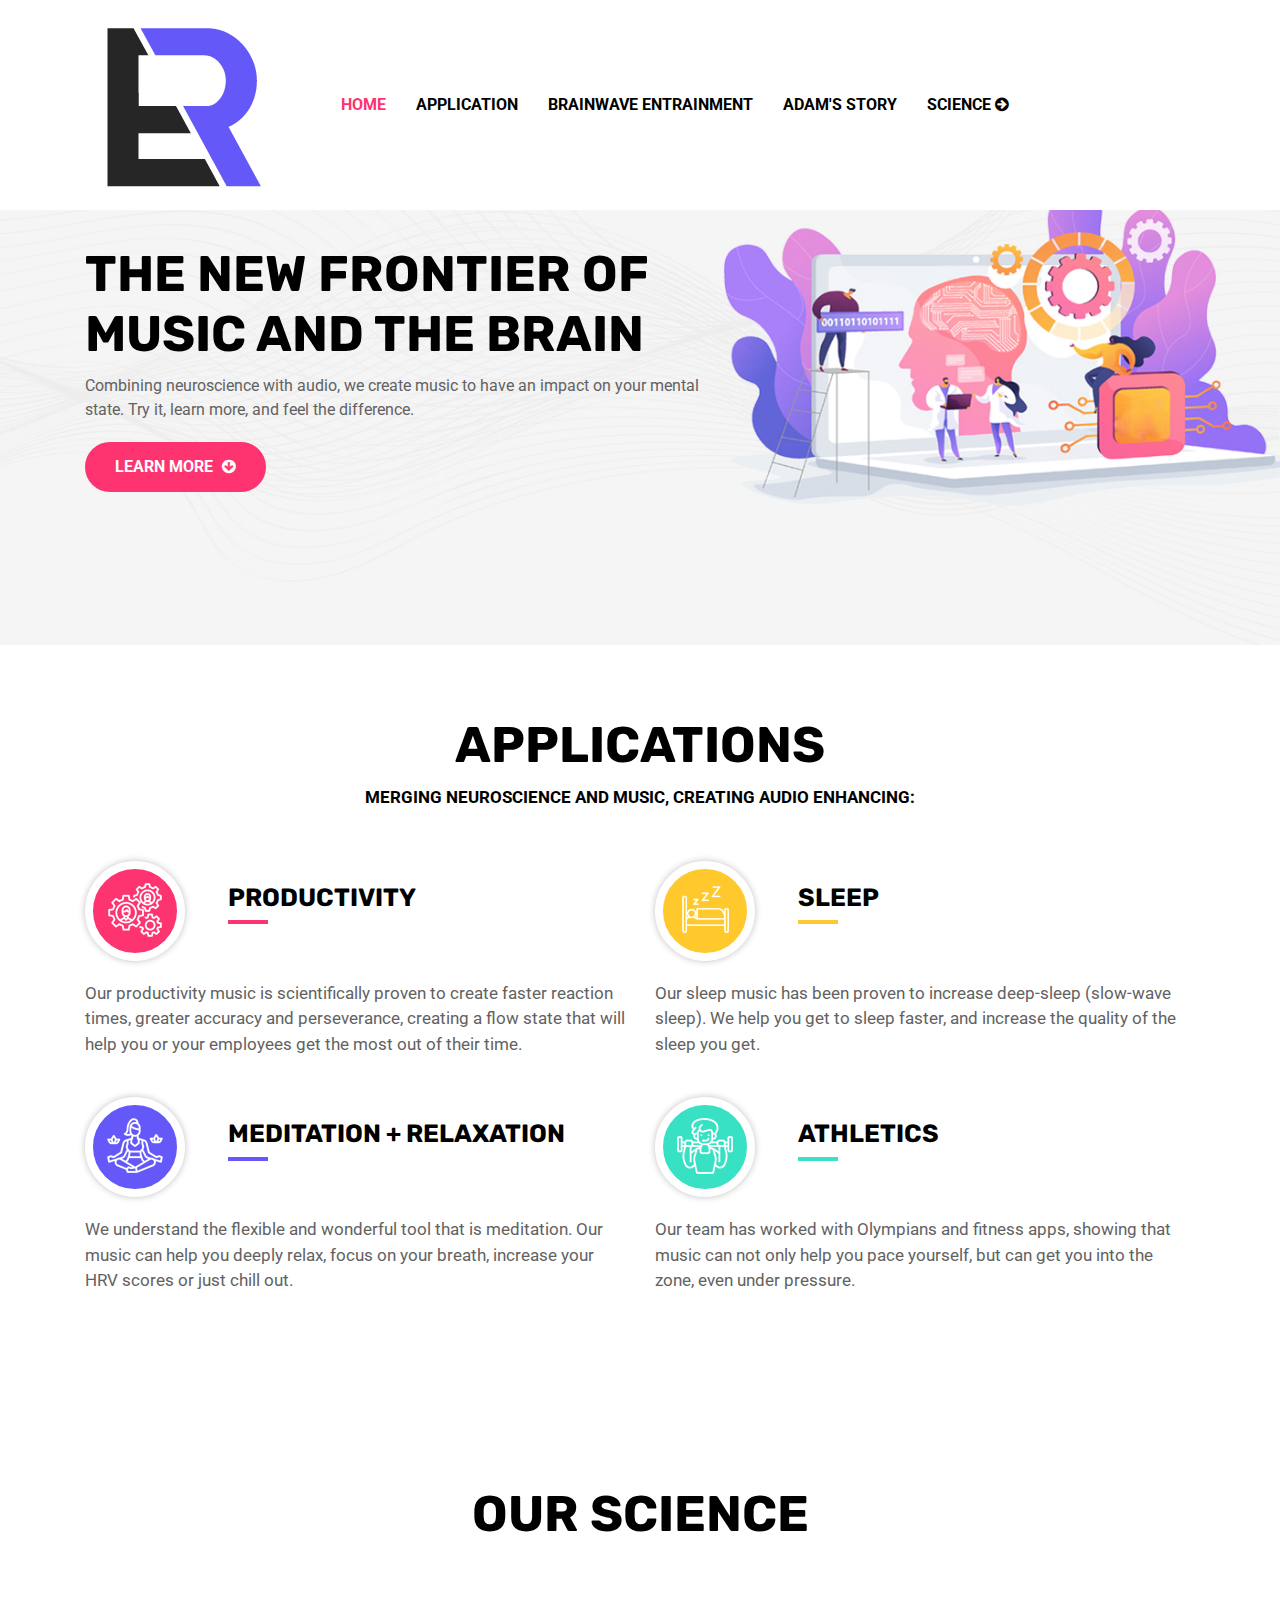
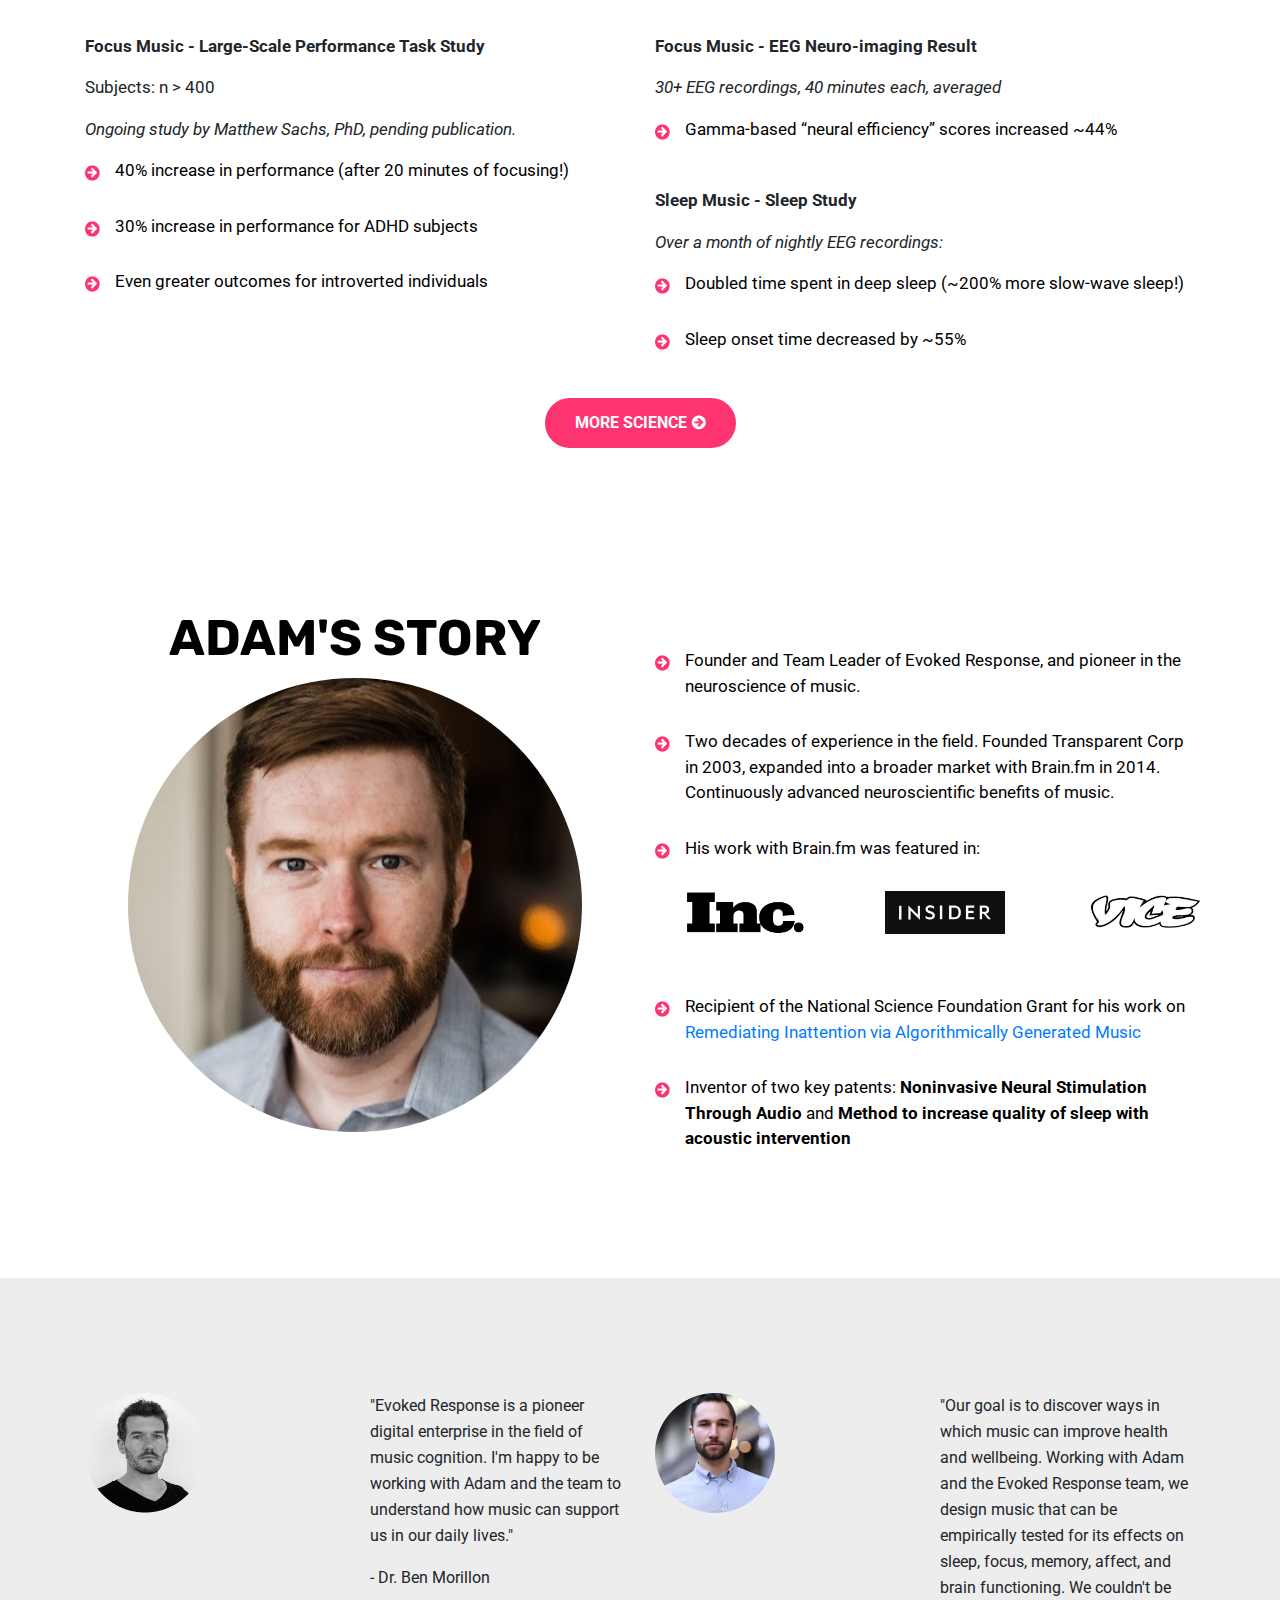
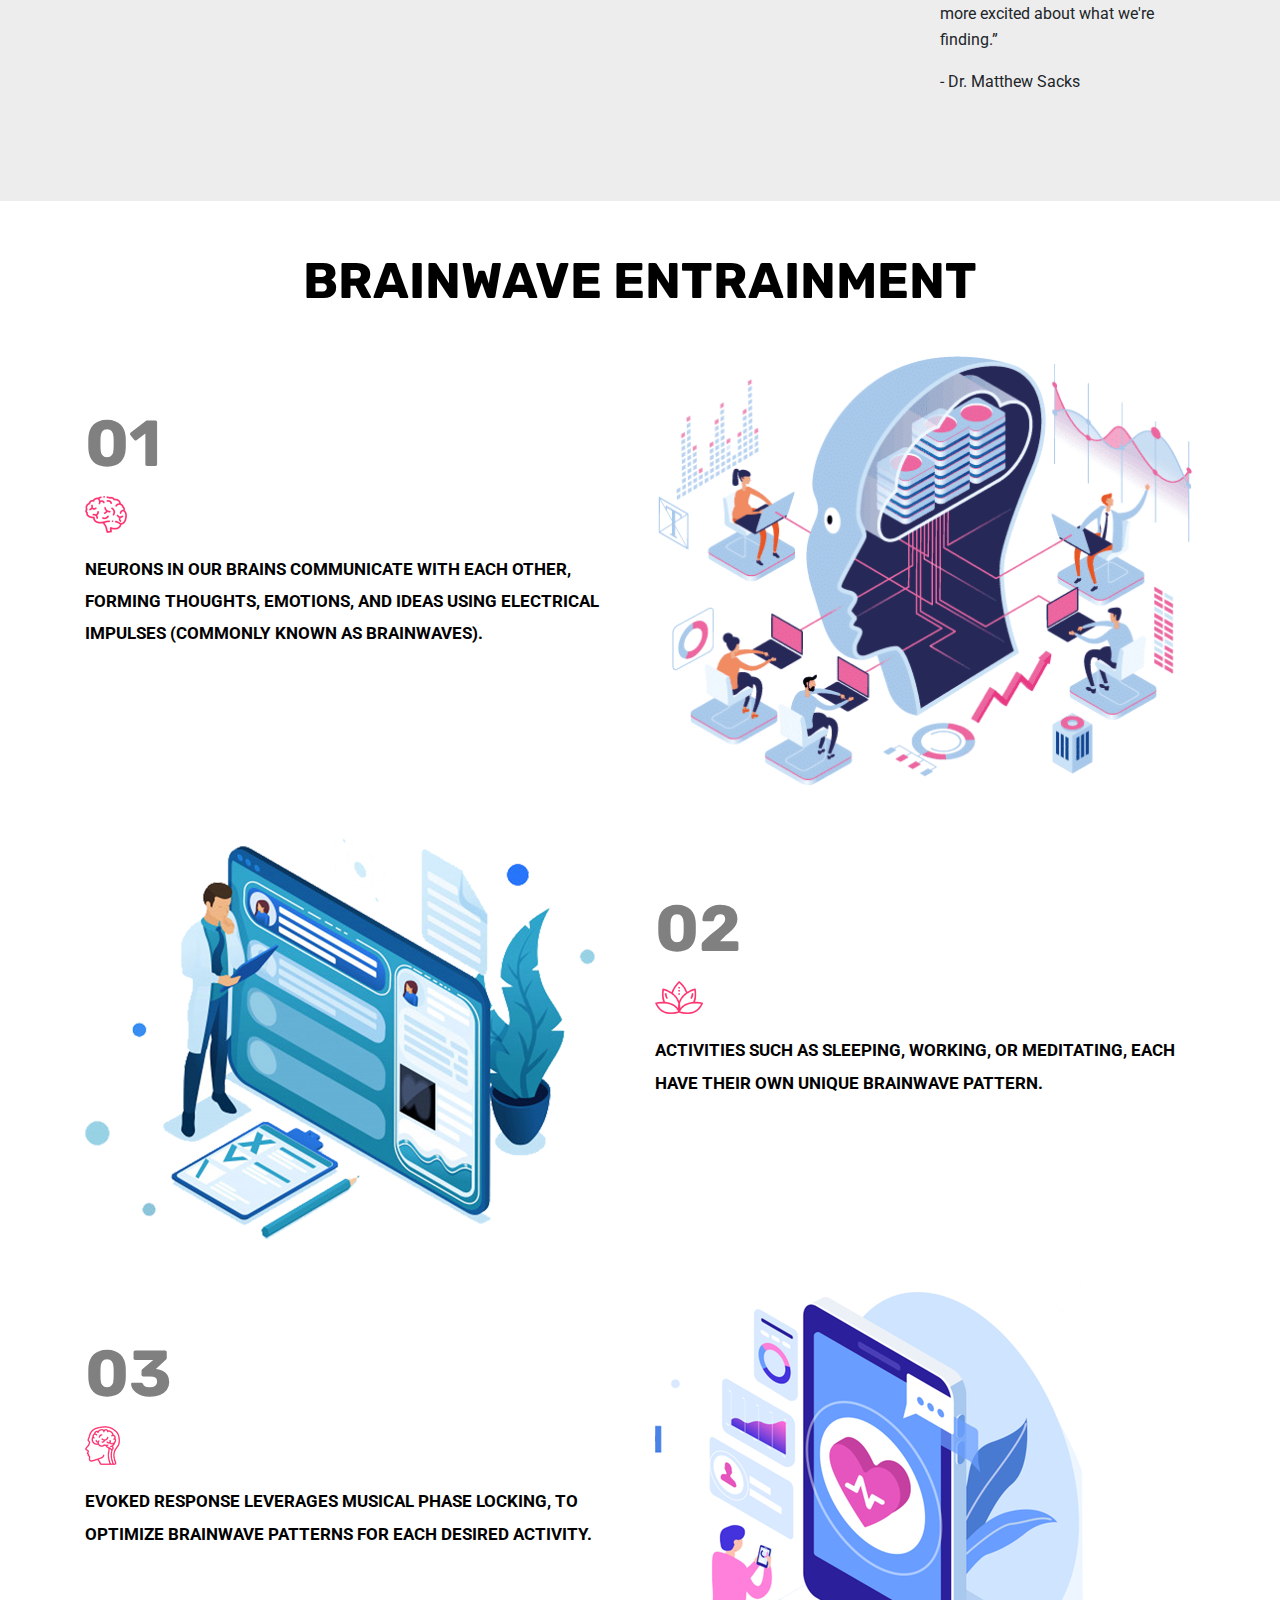
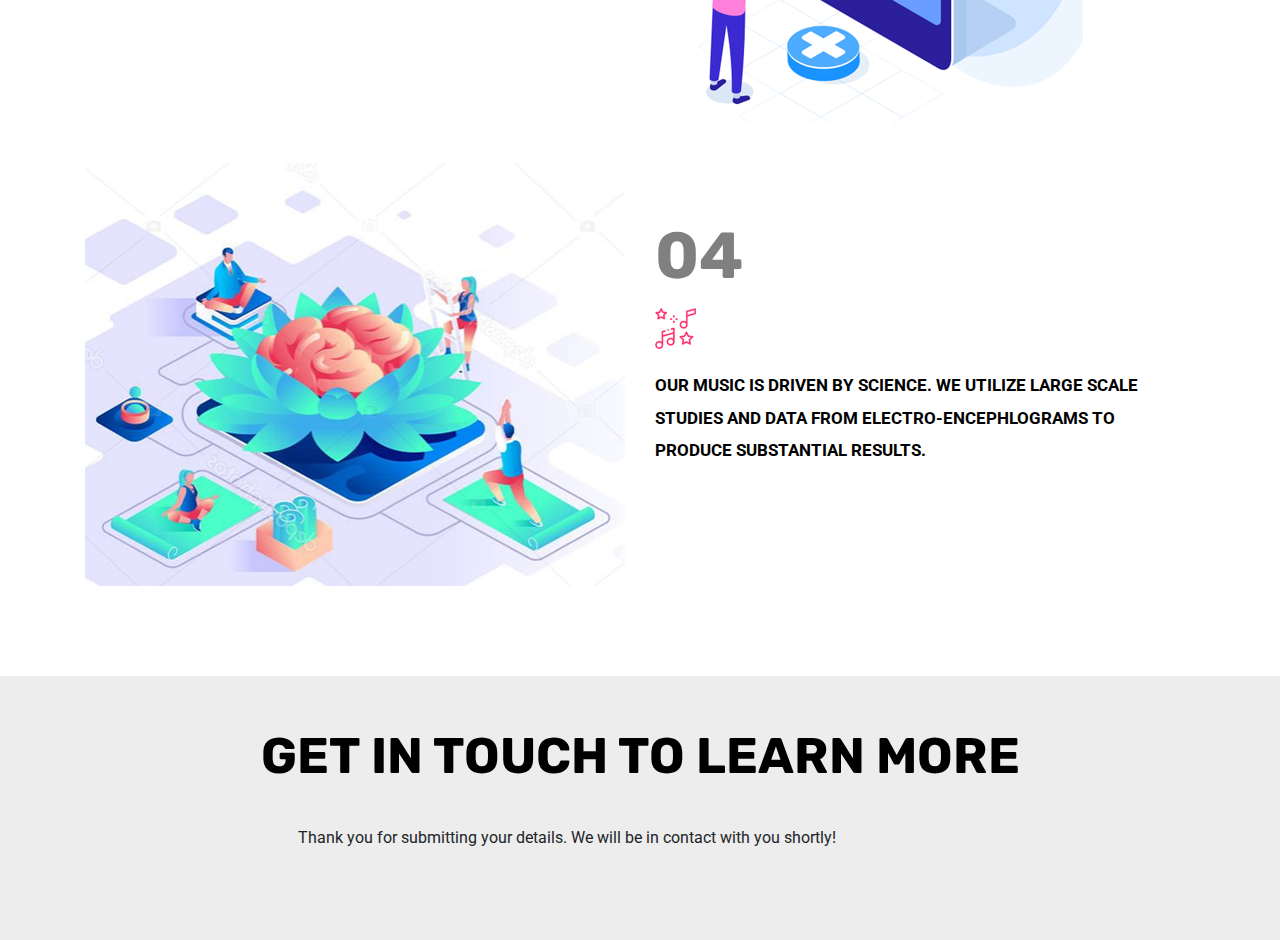
<file: formsubmit.html>
<!DOCTYPE html>
<html lang="en-us">

<head>
    <meta charset="utf-8" />
    <!--<meta http-equiv="X-UA-Compatible" content="IE=edge,chrome=1">-->

    <title>Evoked Response</title>
    <meta name="description" content="" />
    <meta name="author" content="" />
    <meta name="viewport" content="width=device-width, initial-scale=1.0, maximum-scale=1.0, user-scalable=no" />

    <!-- CSS -->
    <link rel="stylesheet" type="text/css" media="screen" href="css/bootstrap.css" />
    <link rel="stylesheet" href="https://maxcdn.bootstrapcdn.com/font-awesome/4.7.0/css/font-awesome.min.css" />
    <link href="https://fonts.googleapis.com/css2?family=Roboto:wght@400;700&family=Rubik:wght@400;700&display=swap"
        rel="stylesheet" />
    <link rel="stylesheet" type="text/css" media="screen" href="style.css" />

    <!-- FAVICONS -->
    <link rel="shortcut icon" href="img/favicon/favicon.png" type="image/png" />
    <link rel="icon" href="img/favicon/favicon.png" type="image/png" />
</head>

<body>
    <header>
        <div class="header-top">
            <div class="container">
                <div class="mainmenu">
                    <nav class="navbar navbar-expand-md" role="navigation">
                        <a class="navbar-brand" href="index.html">
                            <img src="img/header-logo.png" class="img-fluid" alt="logo" />
                        </a>
                        <button class="navbar-toggler navbar-dark" type="button" data-toggle="collapse"
                            data-target="#navbarNav" aria-controls="navbarNav" aria-expanded="false"
                            aria-label="Toggle navigation" id="nav-toggle">
                            <span class="navbar-toggler-icon"></span>
                        </button>
                        <div class="collapse navbar-collapse" id="navbarNav">
                            <ul class="navbar-nav">
                                <li class="nav-item active">
                                    <a class="nav-link" href="index.html">home<span class="sr-only">(current)</span></a>
                                </li>
                                <li class="nav-item application-button">
                                    <a class="nav-link" href="#">Application</a>
                                </li>
                                <li class="nav-item brainwave-button">
                                    <a class="nav-link" href="#">Brainwave Entrainment</a>
                                </li>
                                <li class="nav-item adam-button">
                                    <a class="nav-link" href="#">Adam's Story</a>
                                </li>
                                <li class="nav-item">
                                    <a class="nav-link" href="science.html">Science <i
                                            class="fa fa-arrow-circle-right"></i>
                                    </a>
                                </li>
                                </a>
                            </ul>
                        </div>
                    </nav>
                </div>
            </div>
        </div>
        <div class="header-bottom">
            <img src="img/banner/banner.jpg" class="img-fluid" alt="banner" width="100%" />
            <div class="banner-wrap">
                <div class="container">
                    <div class="banner-contents aos-init aos-animate" data-aos="fade-up" data-aos-delay="0">
                        <h1>The new frontier of music and the brain</h1>
                        <p>
                            Combining neuroscience with audio, we create music to have an impact on your mental state.
                            Try it, learn
                            more, and feel the difference.
                        </p>
                        <a href="#" class="btn banner-btn application-button"> Learn More <i
                                class="fa fa-arrow-circle-down"></i></a>
                    </div>
                </div>
            </div>
        </div>
    </header>

    <div id="applications-holder" class="holder">
        <div class="applications-holder">
            <div class="container">
                <div class="applications-heading heading text-center">
                    <h1>Applications</h1>
                    <p>Merging neuroscience and music, creating audio enhancing:</p>
                </div>
                <div class="applications-contents">
                    <div class="applications-wrap">
                        <div class="row">
                            <div class="col-md-6">
                                <div class="applications-box application-1">
                                    <div class="applications-header">
                                        <div class="row">
                                            <div class="col-md-3">
                                                <div class="applications-icon">
                                                    <img src="img/icons/app-icon1.png" class="img-fluid" alt="icon" />
                                                </div>
                                            </div>
                                            <div class="col-md-9">
                                                <div class="applications-title">
                                                    <h2><a href="#">Productivity</a></h2>
                                                </div>
                                            </div>
                                        </div>
                                    </div>
                                    <p>
                                        Our productivity music is scientifically proven to create faster reaction times,
                                        greater accuracy
                                        and perseverance, creating a flow state that will help you or your employees get
                                        the most out of
                                        their time.
                                    </p>
                                </div>
                            </div>
                            <div class="col-md-6">
                                <div class="applications-box application-2">
                                    <div class="applications-header">
                                        <div class="row">
                                            <div class="col-md-3">
                                                <div class="applications-icon">
                                                    <img src="img/icons/app-icon2.png" class="img-fluid" alt="icon" />
                                                </div>
                                            </div>
                                            <div class="col-md-9">
                                                <div class="applications-title">
                                                    <h2><a href="#">Sleep</a></h2>
                                                </div>
                                            </div>
                                        </div>
                                    </div>
                                    <p>
                                        Our sleep music has been proven to increase deep-sleep (slow-wave sleep). We
                                        help you get to sleep
                                        faster, and increase the quality of the sleep you get.
                                    </p>
                                </div>
                            </div>
                        </div>
                    </div>
                    <div class="applications-wrap">
                        <div class="row">
                            <div class="col-md-6">
                                <div class="applications-box application-3">
                                    <div class="applications-header">
                                        <div class="row">
                                            <div class="col-md-3">
                                                <div class="applications-icon">
                                                    <img src="img/icons/app-icon3.png" class="img-fluid" alt="icon" />
                                                </div>
                                            </div>
                                            <div class="col-md-9">
                                                <div class="applications-title">
                                                    <h2><a href="#">Meditation + Relaxation</a></h2>
                                                </div>
                                            </div>
                                        </div>
                                    </div>
                                    <p>
                                        We understand the flexible and wonderful tool that is meditation. Our music can
                                        help you deeply
                                        relax, focus on your breath, increase your HRV scores or just chill out.
                                    </p>
                                </div>
                            </div>
                            <div class="col-md-6">
                                <div class="applications-box application-4">
                                    <div class="applications-header">
                                        <div class="row">
                                            <div class="col-md-3">
                                                <div class="applications-icon">
                                                    <img src="img/icons/app-icon4.png" class="img-fluid" alt="icon" />
                                                </div>
                                            </div>
                                            <div class="col-md-9">
                                                <div class="applications-title">
                                                    <h2><a href="#">Athletics</a></h2>
                                                </div>
                                            </div>
                                        </div>
                                    </div>
                                    <p>
                                        Our team has worked with Olympians and fitness apps, showing that music can not
                                        only help you pace
                                        yourself, but can get
                                        you into the zone, even under pressure.
                                    </p>
                                </div>
                            </div>
                        </div>
                    </div>
                </div>
            </div>
        </div>

        <div class="story-holder">
            <div class="container">
                <div class="row">
                    <div class="col-md-12">
                        <div class="story-img heading text-center">
                            <h1 class="sciencetitle">Our Science</h1>
                        </div>
                        <div class="story-contents">
                            <div class="row">
                                <div class="col-md-6">

                                    <p>
                                        <b>Focus Music - Large-Scale Performance Task Study </b>
                                    </p>
                                    <p>
                                        Subjects: n > 400
                                    </p>
                                    <p>
                                        <em>
                                            Ongoing study by Matthew Sachs, PhD, pending publication. </em>
                                    </p>

                                    <ul class="list-unstyled">
                                        <li>
                                            40% increase in performance (after 20 minutes of focusing!)

                                        </li>
                                        <li>
                                            30% increase in performance for ADHD subjects

                                        </li>
                                        <li>
                                            Even greater outcomes for introverted individuals
                                        </li>

                                    </ul>

                                </div>
                                <div class="col-md-6">
                                    <p>
                                        <b>Focus Music - EEG Neuro-imaging Result</b>
                                    </p>
                                    <p>
                                        <em>
                                            30+ EEG recordings, 40 minutes each, averaged </em>
                                    </p>
                                    <ul class="list-unstyled">
                                        <li>
                                            Gamma-based “neural efficiency” scores increased ~44%

                                        </li>
                                    </ul>

                                    <p>
                                        <b>Sleep Music - Sleep Study</b>
                                    </p>
                                    <p>
                                        <em>
                                            Over a month of nightly EEG recordings:</em>
                                    </p>

                                    <ul class="list-unstyled">
                                        <li>
                                            Doubled time spent in deep sleep (~200% more slow-wave sleep!)
                                        </li>
                                        <li>
                                            Sleep onset time decreased by ~55%
                                        </li>
                                    </ul>
                                </div>
                                <a id="morescience" href="science.html" class="btn banner-btn application-button"> More
                                    Science<i class="fa fa-arrow-circle-right"></i></a>

                            </div>

                        </div>
                    </div>
                </div>
            </div>
        </div>


        <div id="adam-holder" class="story-holder">
            <div class="container">
                <div class="row">
                    <div class="col-md-6">
                        <div class="story-img heading text-center">
                            <h1>Adam's Story</h1>
                            <img src="img/others/Adam.png" class="img-fluid" alt="post" />
                        </div>
                    </div>
                    <div class="col-md-6">
                        <div class="story-contents">
                            <ul class="list-unstyled">
                                <li>
                                    Founder and Team Leader of Evoked Response, and pioneer in the neuroscience of
                                    music.
                                </li>
                                <li>
                                    Two decades of experience in the field. Founded Transparent Corp in 2003, expanded
                                    into a broader
                                    market with Brain.fm
                                    in 2014. Continuously advanced neuroscientific benefits of music.
                                </li>
                                <li>
                                    His work with Brain.fm was featured in:

                                    <div id="articles">

                                        <a
                                            href=" https://www.inc.com/kevin-j-ryan/brain-fm-artificial-intelligence-music-will-make-your-brain-focus.html"><img
                                                class="articleLogo" src="img/inclogo.png"></a>
                                        <a
                                            href="https://www.businessinsider.com/how-to-use-brain-fm-focus-app-iphone-android"><img
                                                class="articleLogo" src="img/insiderlogo.jpg"></a>
                                        <a
                                            href="https://www.vice.com/en/article/ezpaje/us-greco-roman-wrestling-brain-fm-app"><img
                                                class="articleLogo" src="img/vicelogo.jpg"></a>

                                    </div>
                                </li>

                                <li>
                                    Recipient of the National Science Foundation Grant for his work on <a
                                        href="https://app.dimensions.ai/details/grant/grant.6937548">Remediating
                                        Inattention via
                                        Algorithmically
                                        Generated Music</a>
                                </li>
                                <li>
                                    Inventor of two key patents: <b>Noninvasive Neural Stimulation Through Audio</b> and
                                    <b>Method to
                                        increase quality of sleep with
                                        acoustic intervention</b>
                                </li>
                            </ul>
                        </div>
                    </div>
                </div>
            </div>
        </div>


        <div class="features-holder contact-section">
            <div class="container">
                <div class="features-contents">

                    <div class="row">
                        <div class="col-md-6">

                            <div class="features-wrap">
                                <div class="row">
                                    <div class="col-md-6">
                                        <div class="features-img">
                                            <img src="img/Ben Morillon.png" alt="post" class="testimonialImage" />
                                        </div>
                                    </div>
                                    <div class="col-md-6">
                                        <div class="testimonial">

                                            <p>
                                                "Evoked Response is a pioneer digital enterprise in the field of music
                                                cognition. I'm happy to
                                                be
                                                working with Adam and
                                                the team to understand how music can support us in our daily lives."

                                            </p>

                                            <p>
                                                - Dr. Ben Morillon
                                            </p>
                                        </div>
                                    </div>
                                </div>
                            </div>
                        </div>

                        <div class="col-md-6">
                            <div class="features-wrap">
                                <div class="row">
                                    <div class="col-md-6">
                                        <div class="features-img">
                                            <img src="img/Mathew Sacks.png" alt="post" class="testimonialImage" />
                                        </div>
                                    </div>
                                    <div class="col-md-6">
                                        <div class="testimonial">

                                            <p>
                                                "Our goal is to discover ways in which music can improve health and
                                                wellbeing. Working with Adam
                                                and
                                                the Evoked Response
                                                team, we design music that can be empirically tested for its effects on
                                                sleep, focus, memory,
                                                affect,
                                                and brain
                                                functioning. We couldn't be more excited about what we're finding.”
                                            </p>

                                            <p>
                                                - Dr. Matthew Sacks
                                            </p>
                                        </div>
                                    </div>
                                </div>
                            </div>
                        </div>
                    </div>
                </div>
            </div>
        </div>

        <div id="brainwave-holder" class="features-holder">
            <div class="container">
                <div class="features-heading heading text-center">
                    <h1>Brainwave Entrainment</h1>
                </div>
                <div class="features-contents">
                    <div class="features-wrap">
                        <div class="row">
                            <div class="col-md-6 d-block d-sm-block d-md-none">
                                <div class="features-img">
                                    <img src="img/others/feature-img1.png" class="img-fluid" alt="post" />
                                </div>
                            </div>
                            <div class="col-md-6">
                                <div class="features-details">
                                    <span>01</span>
                                    <img src="img/icons/feature-icon1.png" class="img-fluid" alt="post" />
                                    <p>
                                        Neurons in our brains communicate with each other, forming
                                        thoughts, emotions, and ideas using electrical impulses
                                        (commonly known as Brainwaves).
                                    </p>
                                </div>
                            </div>
                            <div class="col-md-6 d-none d-sm-none d-md-block">
                                <div class="features-img">
                                    <img src="img/others/feature-img1.png" class="img-fluid" alt="post" />
                                </div>
                            </div>
                        </div>
                    </div>

                    <div class="features-wrap">
                        <div class="row">
                            <div class="col-md-6">
                                <div class="features-img">
                                    <img src="img/others/feature-img2.png" class="img-fluid" alt="post" />
                                </div>
                            </div>
                            <div class="col-md-6">
                                <div class="features-details">
                                    <span>02</span>
                                    <img src="img/icons/feature-icon2.png" class="img-fluid" alt="post" />
                                    <p>
                                        Activities such as sleeping, working, or meditating, each
                                        have their own unique brainwave pattern.
                                    </p>
                                </div>
                            </div>
                        </div>
                    </div>

                    <div class="features-wrap">
                        <div class="row">
                            <div class="col-md-6 d-block d-sm-block d-md-none">
                                <div class="features-img">
                                    <img src="img/others/feature-img3.png" class="img-fluid" alt="post" />
                                </div>
                            </div>
                            <div class="col-md-6">
                                <div class="features-details">
                                    <span>03</span>
                                    <img src="img/icons/feature-icon3.png" class="img-fluid" alt="post" />
                                    <p>
                                        Evoked Response leverages Musical Phase Locking, to
                                        optimize brainwave patterns for each desired activity.
                                    </p>
                                </div>
                            </div>
                            <div class="col-md-6 d-none d-sm-none d-md-block">
                                <div class="features-img">
                                    <img src="img/others/feature-img3.png" class="img-fluid" alt="post" />
                                </div>
                            </div>
                        </div>
                    </div>

                    <div class="features-wrap">
                        <div class="row">
                            <div class="col-md-6">
                                <div class="features-img">
                                    <img src="img/others/feature-img4.png" class="img-fluid" alt="post" />
                                </div>
                            </div>
                            <div class="col-md-6">
                                <div class="features-details">
                                    <span>04</span>
                                    <img src="img/icons/feature-icon4.png" class="img-fluid" alt="post" />
                                    <p>
                                        Our music is driven by science. We utilize large scale
                                        studies and data from electro-encephlograms to produce
                                        substantial results.
                                    </p>
                                </div>
                            </div>
                        </div>
                    </div>
                </div>
            </div>
        </div>
    </div>



    <div id="thankyou" class="features-holder contact-section">
        <div class="container">
            <div class="features-heading heading text-center">
                <h1>Get in touch to learn more</h1>
            </div>
            <div class="features-contents">
                <div class="features-wrap">
                    <div class="row">

                        <div class="form">
                            Thank you for submitting your details. We will be in contact with you shortly!
                        </div>

                    </div>
                </div>
            </div>
        </div>
    </div>





    <!-- <footer>
    <div class="container">
      <div class="row">
        <div class="col-md-3">
          <div class="footer-logo">
            <a href="index.html"><img src="img/footer-logo.png" class="img-fluid" alt="logo" /></a>
          </div>
          <div class="foot-social">
            <ul class="list-unstyled d-flex d-inline-flex">
              <li class="facebook">
                <a href="#"><i class="fa fa-facebook"></i></a>
              </li>
              <li class="twitter">
                <a href="#"><i class="fa fa-twitter"></i></a>
              </li>
              <li class="youtube">
                <a href="#"><i class="fa fa-youtube"></i></a>
              </li>
            </ul>
          </div>
          <div class="copyrights">
            <p>&copy; 2021 Evoked Response. All Rights Reserved.</p>
          </div>
        </div>
        <div class="col-md-3">
          <div class="foot-timing foot-common">
            <h5>Opening Hours</h5>
            <ul class="list-unstyled">
              <li><a href="#">Mon-Fri 9 AM - 8 PM</a></li>
              <li><a href="#">Sat-Sun 9 AM - 6 PM</a></li>
            </ul>
          </div>
        </div>
        <div class="col-md-3">
          <div class="foot-contact foot-common">
            <h5>Contact Us</h5>
            <ul class="list-unstyled">
              <li><a href="">3971 S. Decatur St United States</a></li>
              <li><a href="mailto:info@evokedresponse.com">Mail: info@evokedresponse.com</a></li>
              <li><a href="">Tel: 1 888 888 888</a></li>
            </ul>
          </div>
        </div>
        <div class="col-md-3">
          <div class="foot-menu foot-common">
            <h5>menu</h5>
            <ul class="list-unstyled">
              <li>
                <a href="index.html"><i class="fa fa-angle-double-right"></i> Home</a>
              </li>
              <li>
                <a href="index.html#applications-holder"><i class="fa fa-angle-double-right"></i> Application</a>
              </li>
              <li>
                <a href="index.html#brainwave-holder"><i class="fa fa-angle-double-right"></i> Brainwave</a>
              </li>
              <li>
                <a href="mailto:info@evokedresponse.com"><i class="fa fa-angle-double-right"></i> Contact</a>
              </li>
            </ul>
          </div>
        </div>
      </div>
    </div>
  </footer> -->

    <script src="https://ajax.googleapis.com/ajax/libs/jquery/2.1.3/jquery.min.js"></script>
    <script type="text/javascript" src="js/transitions.js"></script>
    <script type="text/javascript" src="js/jquery-3.3.1.min.js"></script>
    <script type="text/javascript" src="js/bootstrap.min.js"></script>
</body>

</html>
</file>
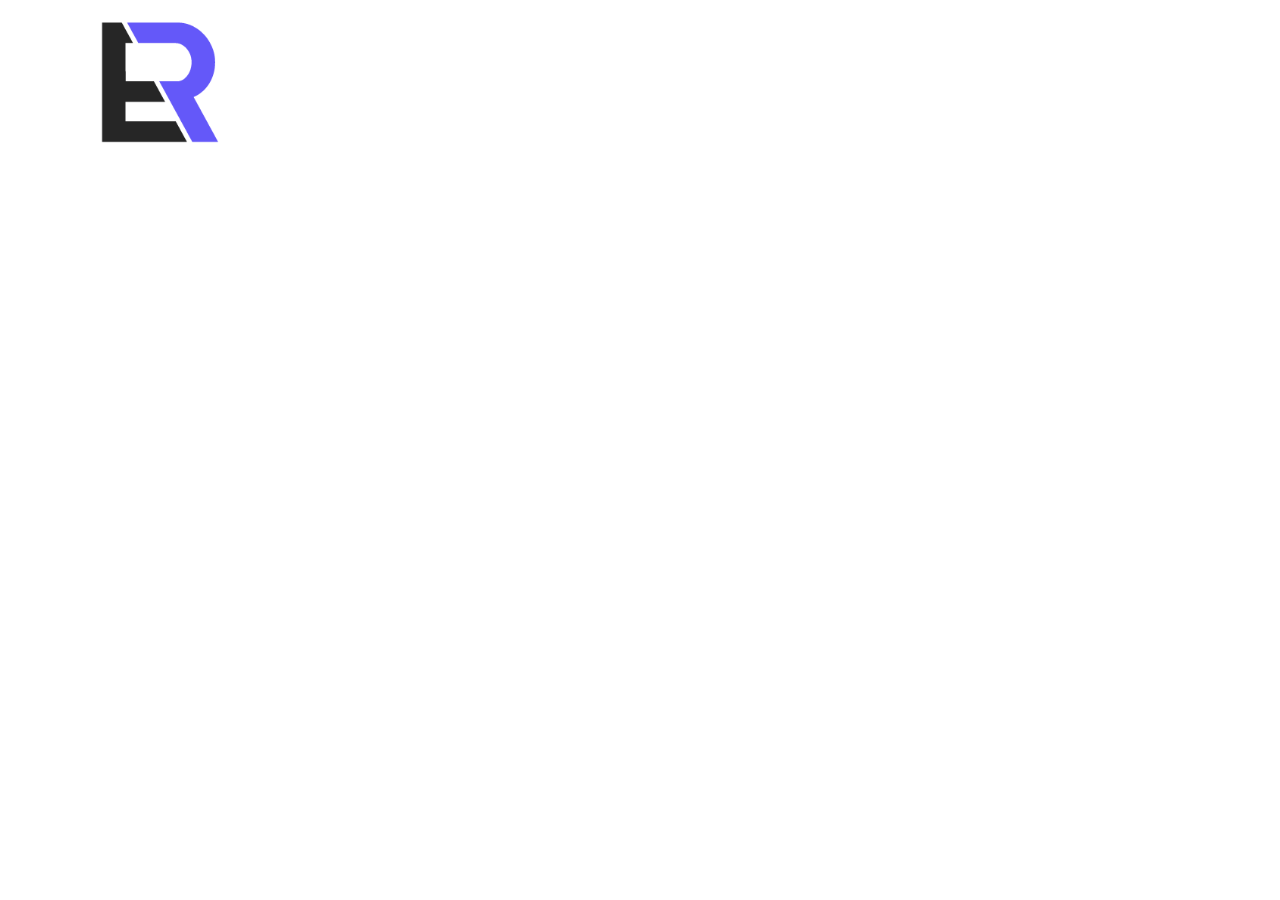
<file: intro.html>
<head>
  <meta charset="utf-8" />
  <!--<meta http-equiv="X-UA-Compatible" content="IE=edge,chrome=1">-->

  <title>Evoked Response - Introduction</title>
  <meta name="description" content="" />
  <meta name="author" content="" />
  <meta name="viewport" content="width=device-width, initial-scale=1.0, maximum-scale=1.0, user-scalable=no" />
  <meta http-equiv="Content-Type" content="text/html; charset=utf-8" />
  <meta name="description" content="We create music to change your mental state. Try it and feel the difference.">
  <link rel="canonical" href="https://www.evokedresponse.com" />
  <!-- CSS -->
  <link rel="stylesheet" type="text/css" media="screen" href="css/bootstrap.css" />
  <link rel="stylesheet" href="https://maxcdn.bootstrapcdn.com/font-awesome/4.7.0/css/font-awesome.min.css" />
  <link href="https://fonts.googleapis.com/css2?family=Roboto:wght@400;700&family=Rubik:wght@400;700&display=swap"
    rel="stylesheet" />
  <link rel="stylesheet" type="text/css" media="screen" href="style.css" />

  <!-- FAVICONS -->
  <link rel="shortcut icon" href="img/favicon/favicon.png" type="image/png" />
  <link rel="icon" href="img/favicon/favicon.png" type="image/png" />
</head>

<body>
  <header> 
    <div class="header-top">
      <div class="container">
        <div class="mainmenu">
          <nav class="navbar navbar-expand-md" role="navigation">
            <a class="navbar-brand" href="index.html">
              <img src="img/header-logo.png" class="img-fluid" alt="logo" style="width:70%;"/>
            </a>
            <button class="navbar-toggler navbar-dark" type="button" data-toggle="collapse" data-target="#navbarNav"
              aria-controls="navbarNav" aria-expanded="false" aria-label="Toggle navigation" id="nav-toggle">
              <span class="navbar-toggler-icon"></span>
            </button>
            <div class="collapse navbar-collapse" id="navbarNav">
            </div>
         </nav>
      </div>
    </div>
  </div>
  </header>

  <div id="applications-holder" class="holder">
    <div class="applications-holder">
      <iframe src="https://cdn.flipsnack.com/widget/v2/widget.html?hash=dkfomipvxn" width="100%" height="80%" seamless="seamless" scrolling="no" frameBorder="0" allowFullScreen></iframe>
    </div>
  </div>

  <script src="https://ajax.googleapis.com/ajax/libs/jquery/2.1.3/jquery.min.js"></script>
  <script type="text/javascript" src="js/transitions.js"></script>
  <script type="text/javascript" src="js/jquery-3.3.1.min.js"></script>
  <script type="text/javascript" src="js/bootstrap.min.js"></script>
</body>
</file>
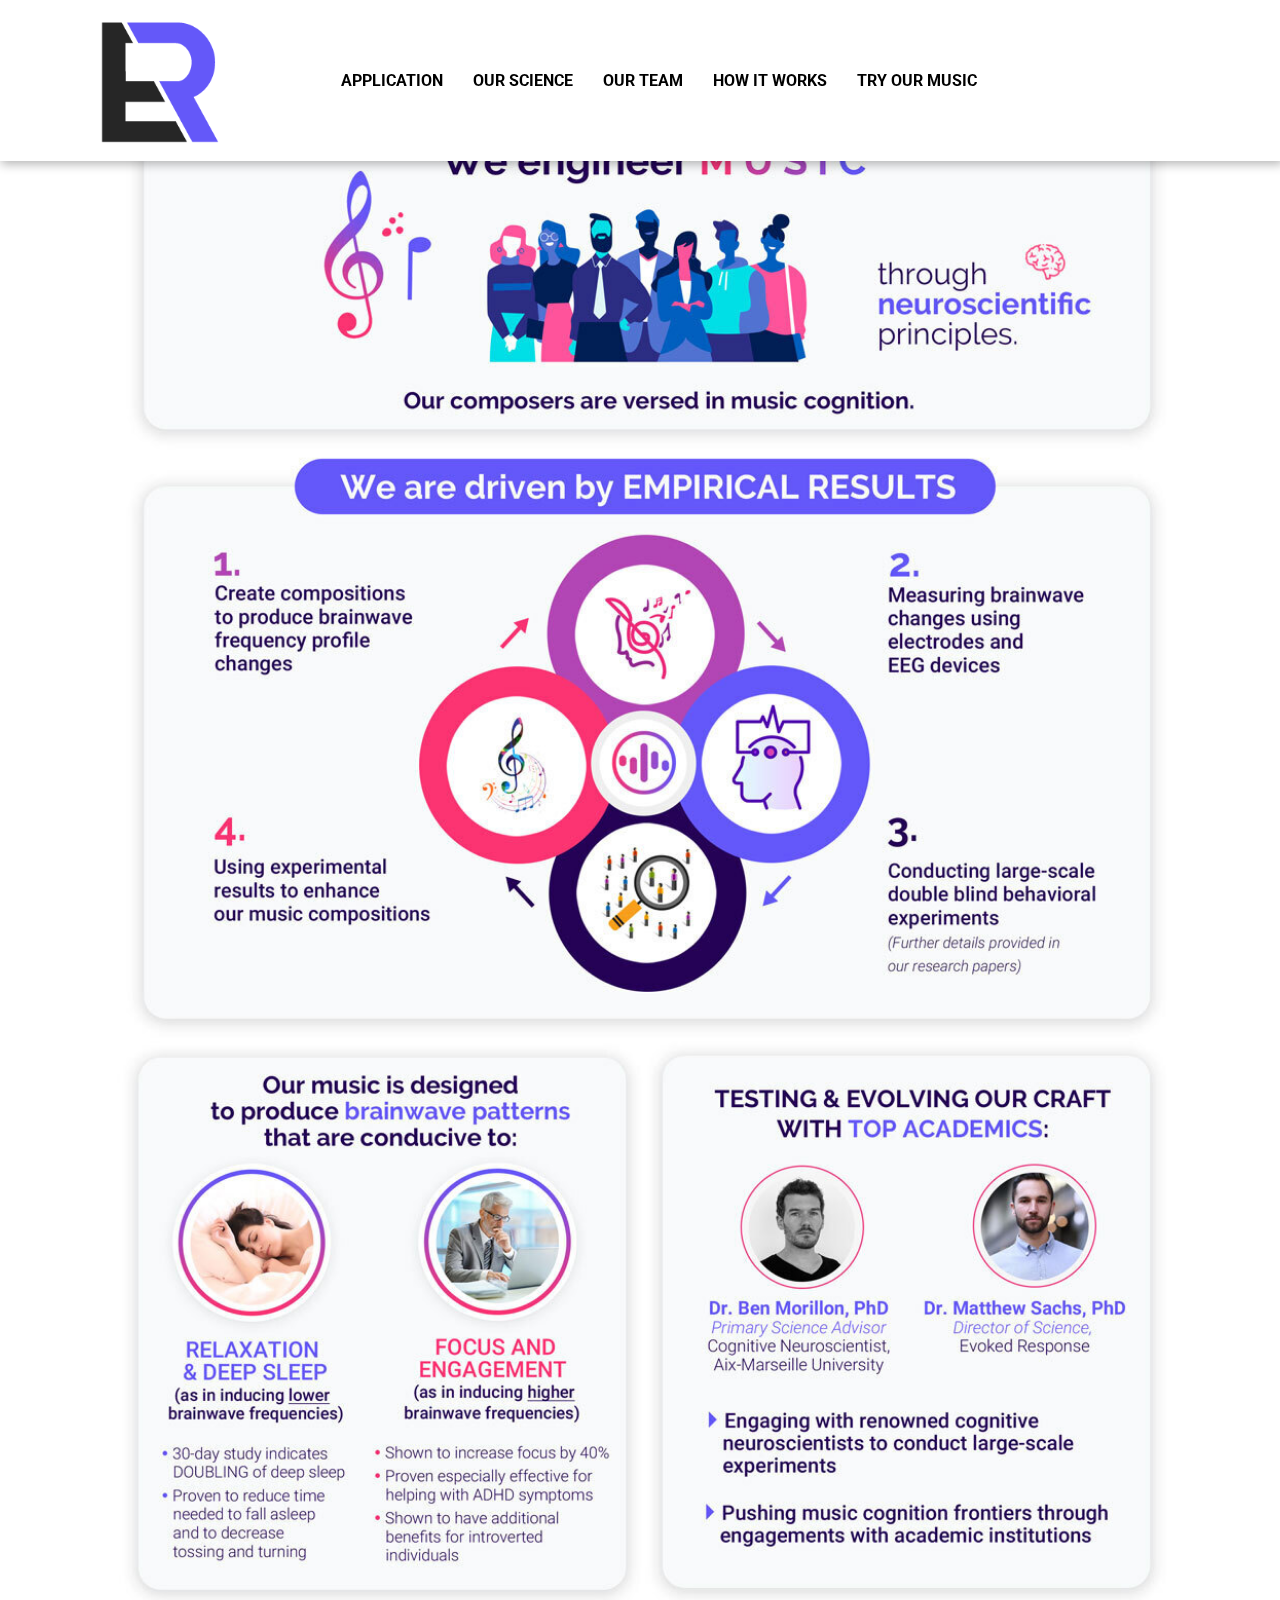
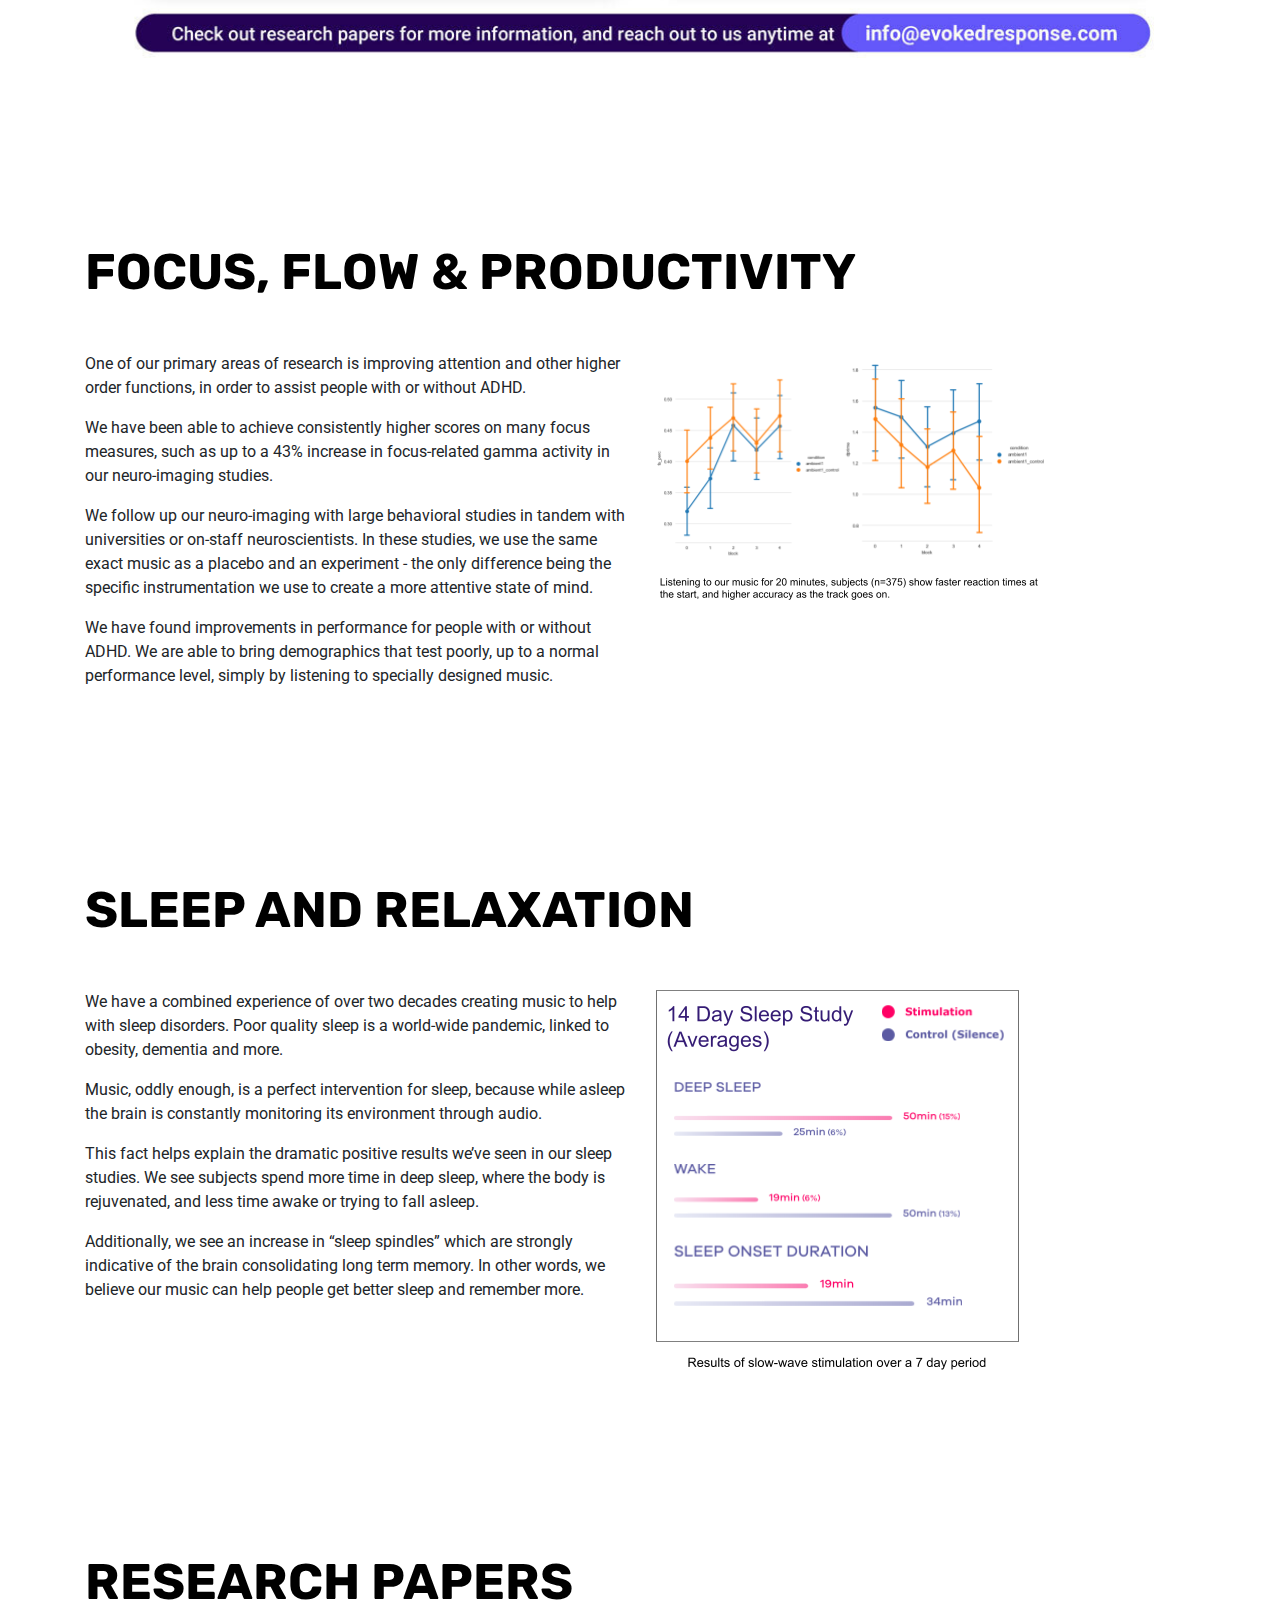
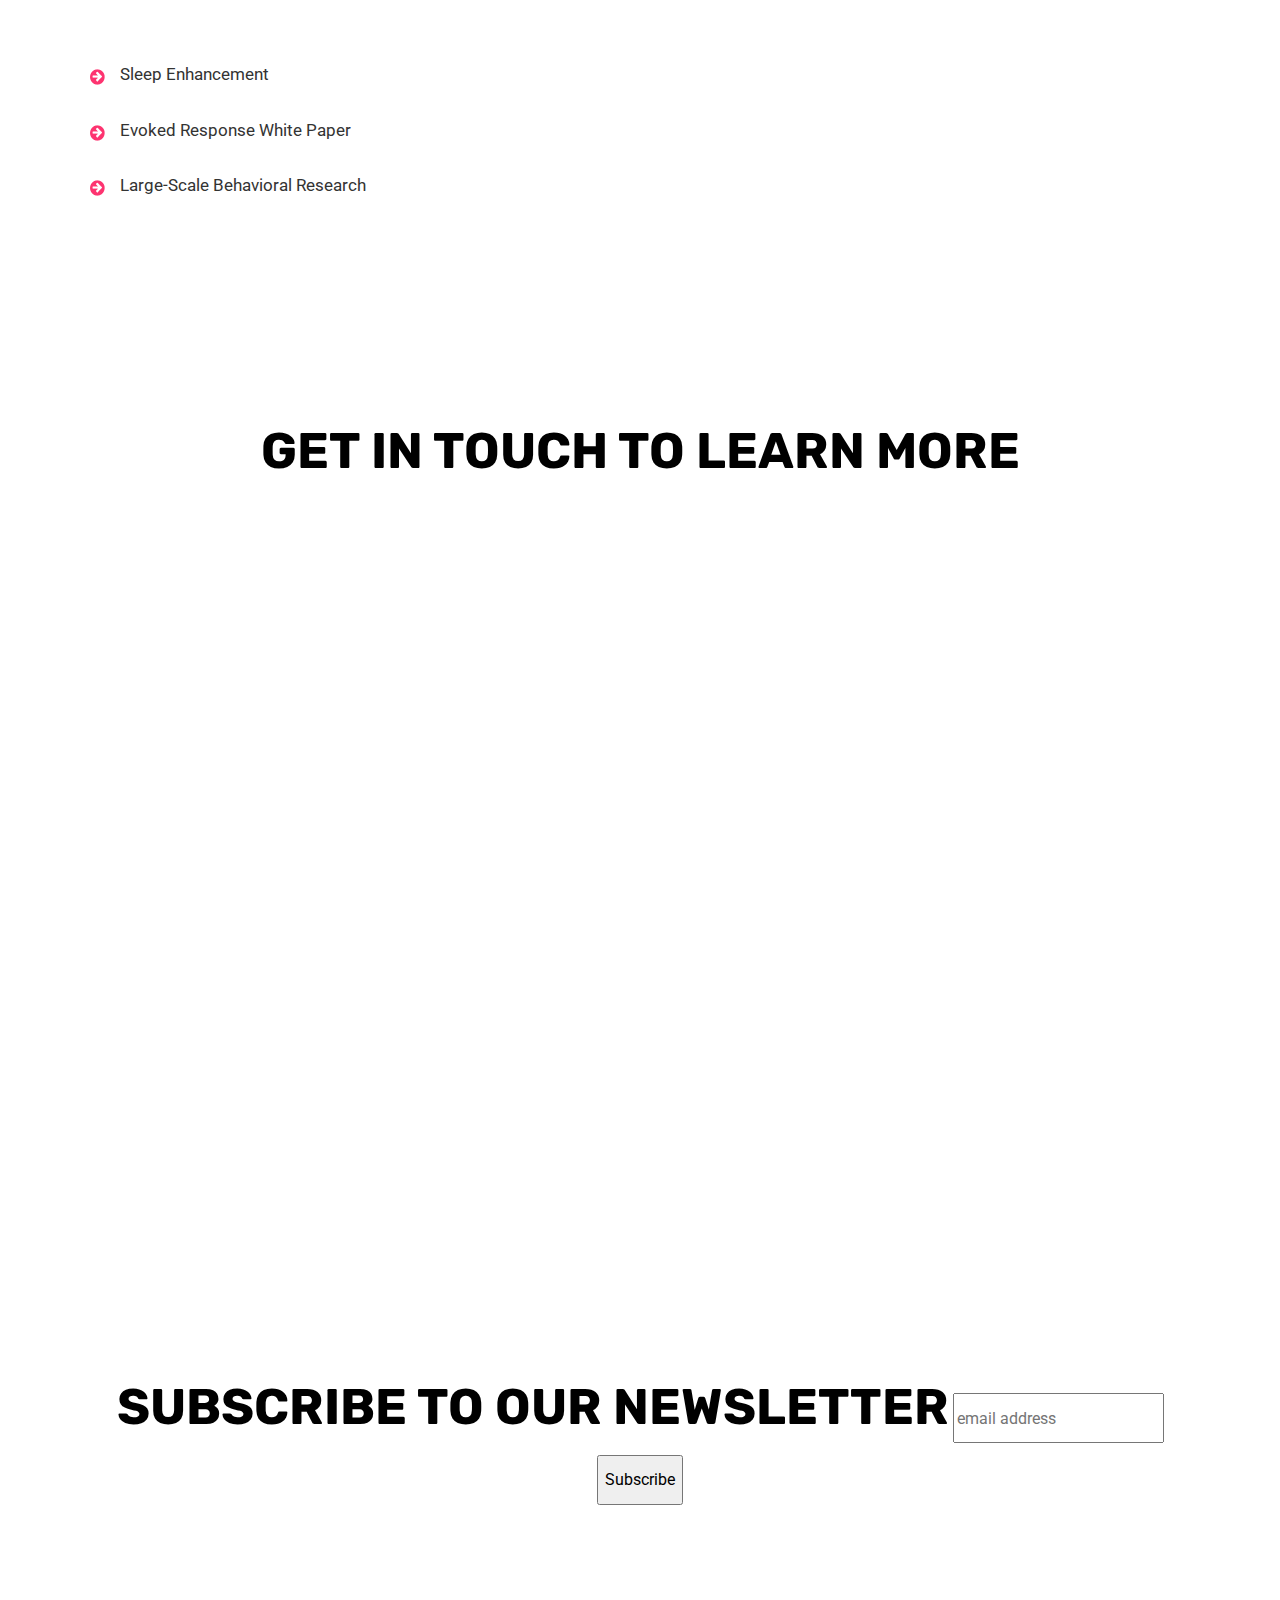
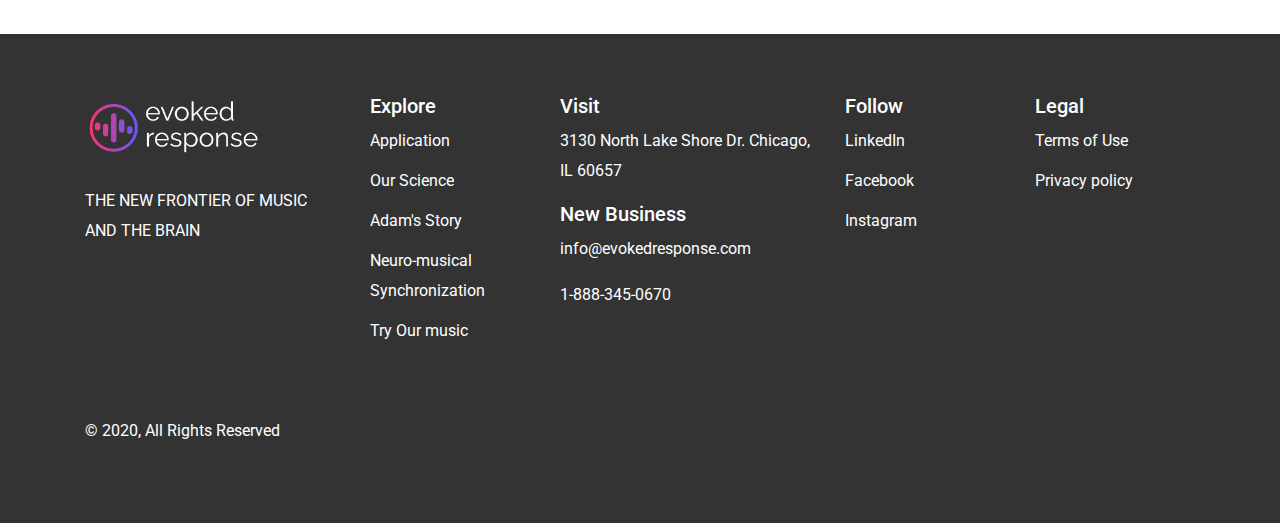
<file: science.html>
<!DOCTYPE html>
<html lang="en-us">

<head>
    <meta charset="utf-8" />
    <!--<meta http-equiv="X-UA-Compatible" content="IE=edge,chrome=1">-->

    <title>Evoked Response - The Science Behind Neuro-Musical Synchronization</title>
    <meta name="description" content="" />
    <meta name="author" content="" />
    <meta name="viewport" content="width=device-width, initial-scale=1.0, maximum-scale=1.0, user-scalable=no" />

    <meta http-equiv="Content-Type" content="text/html; charset=utf-8" />
    <meta name="description"
        content="The science behind music composed with neuroscience principles from the ground up.">
    <link rel="canonical" href="https://www.evokedresponse.com/science.html" />

    <!-- CSS -->
    <link rel="stylesheet" type="text/css" media="screen" href="css/bootstrap.css" />
    <link rel="stylesheet" href="https://maxcdn.bootstrapcdn.com/font-awesome/4.7.0/css/font-awesome.min.css" />
    <link href="https://fonts.googleapis.com/css2?family=Roboto:wght@400;700&family=Rubik:wght@400;700&display=swap"
        rel="stylesheet" />
    <link rel="stylesheet" type="text/css" media="screen" href="style.css" />

    <!-- FAVICONS -->
    <link rel="shortcut icon" href="img/favicon/favicon.png" type="image/png" />
    <link rel="icon" href="img/favicon/favicon.png" type="image/png" />

    <!-- Begin Mailchimp Signup Form -->
    <link href="https://cdn-images.mailchimp.com/embedcode/horizontal-slim-10_7.css" rel="stylesheet" type="text/css">
    <style type="text/css">
     #mc_embed_signup{background:#fff;clear:left;font:16px Helvetica,Arial,sans-serif; }
    </style>

    <!-- Global site tag (gtag.js) - Google Analytics -->
    <script async src="https://www.googletagmanager.com/gtag/js?id=G-B5CY7K7069"></script>
    <script>
        window.dataLayer = window.dataLayer || [];
        function gtag(){dataLayer.push(arguments);}
        gtag('js', new Date());
        gtag('config', 'G-B5CY7K7069');
    </script>
</head>

<body>
    <header>
        <div class="header-top" style = "box-shadow: 2px 2px 10px 1px rgba(0, 0, 0, 0.3) ">
            <div class="container">
              <div class="mainmenu">
                <nav class="navbar navbar-expand-md" role="navigation">
                  <a class="navbar-brand" href="index.html">
                    <img src="img/header-logo.png" class="img-fluid" alt="logo" style="width:70%;"/>
                  </a>
                  <button class="navbar-toggler navbar-dark" type="button" data-toggle="collapse" data-target="#navbarNav"
                    aria-controls="navbarNav" aria-expanded="false" aria-label="Toggle navigation" id="nav-toggle">
                    <span class="navbar-toggler-icon"></span>
                  </button>
                  <div class="collapse navbar-collapse" id="navbarNav">
                    <ul class="navbar-nav">
                      <li class="nav-item application-button">
                        <a class="nav-link" href="index.html#applications-holder">Application</a>
                      </li>
                      <li class="nav-item ourScience-button">
                         <a class="nav-link" href="index.html#ourScience-holder">Our Science</a>
                      </li>
                      <li class="nav-item adam-button">
                        <a class="nav-link" href="index.html#adam-holder">Our Team</a>
                      </li>
                      <li class="nav-item brainwave-button">
                        <a class="nav-link" href="index.html#brainwave-holder">How It Works</a>
                      </li>
                      <li class="nav-item tryOurMusic-button">
                        <a class="nav-link" href="index.html#tryOurMusic-holder">Try Our Music</a>
                      </li>
                      </a>
                    </ul>
                  </div>
               </nav>
            </div>
          </div>
        </div>
    </header>
        <div class="science-section fade-in-bottom">
            <div class="container">
                <div class="row">
                    <div class="col-md-12">
                        <img src="img/science_graphic.jpeg" class="img-fluid js-scroll fade-in-bottom" alt="banner" style="width:100% !important" />   
                    </div>
                </div>
            </div>
        </div>

        <div class="science-section fade-in-bottom">
            <div class="container">
                <div class="row">

                    <div class="col-md-12">
                        <div class="story-img heading">
                            <h1 class="sciencetitle">Focus, Flow & Productivity</h1>
                        </div>
                    </div>
                    <div class="col-md-6">

                        <p>
                            One of our primary areas of research is improving attention and other higher order
                            functions, in order to assist people with or without ADHD.
                        </p>
                        <p>
                            We have been able to achieve consistently higher scores on many focus measures, such
                            as up to a 43% increase in focus-related gamma activity in our neuro-imaging studies.
                        </p>
                        <p>
                            We follow up our neuro-imaging with large behavioral studies in tandem with
                            universities or on-staff neuroscientists. In these studies, we use the same exact music
                            as a
                            placebo and an experiment - the only difference being the specific instrumentation we use
                            to
                            create a more attentive state of mind.
                        </p>
                        <p>
                            We have found improvements in performance for people with or without ADHD. We are
                            able to bring demographics that test poorly, up to a normal performance level, simply by
                            listening to specially designed music.
                        </p>
                    </div>

                    <div class="col-md-6">
                        <img src="img/science1.png" class="img-fluid" alt="post" />
                    </div>
                </div>
            </div>
        </div>

        <div class="science-section fade-in-bottom">
            <div class="container">
                <div class="row">
                    <div class="col-md-12">
                        <div class="story-img heading">
                            <h1 class="sciencetitle">Sleep and Relaxation</h1>
                        </div>
                    </div>

                    <div class="col-md-6">
                        <p>
                            We have a combined experience of over two decades creating music to help with sleep
                            disorders. Poor quality sleep is a
                            world-wide pandemic, linked to obesity, dementia and more.
                        </p>
                        <p>
                            Music, oddly enough, is a perfect intervention for sleep, because while asleep the brain
                            is constantly monitoring its
                            environment through audio.
                        </p>
                        <p>
                            This fact helps explain the dramatic positive results we’ve seen in our sleep studies.
                            We see subjects spend more time
                            in deep sleep, where the body is rejuvenated, and less time awake or trying to fall
                            asleep.
                        </p>
                        <p>
                            Additionally, we see an increase in “sleep spindles” which are strongly indicative of
                            the brain consolidating long term
                            memory. In other words, we believe our music can help people get better sleep and
                            remember more.
                        </p>
                    </div>

                    <div class="col-md-6">
                        <img src="img/science2.png" class="img-fluid" alt="post" />
                    </div>
                </div>
            </div>
        </div>

        <div class="science-section fade-in-bottom">
            <div class="container">
                <div class="row">
                    <div class="col-md-12">
                        <div class="story-img heading">
                            <h1 class="sciencetitle">Research Papers</h1>
                        </div>
                    </div>

                    <div class="science-content">
                        <ul class="list-unstyled">
                            <li>

                                <a href="./documents/Sleep Enhancement.pdf" class="jobs" download>
                                    Sleep Enhancement</a>
                            </li>
                            <li>
                                <a href="./documents/ER Website White Paper.pdf" class="jobs" download>
                                    Evoked Response White Paper</a>
                            </li>
                            <li>
                                <a href="./documents/SART Document v 3.pdf" class="jobs"
                                    download>
                                    Large-Scale Behavioral Research</a>
                            </li>
                        </ul>

                    </div>
                </div>
            </div>
        </div>
        <div class="science-section fade-in-bottom">       
            <div class="container">
                <div class="features-heading heading text-center">
                    <h1>Get in touch to learn more</h1>
                </div>
                <!-- Calendly inline widget begin -->
                <div class="calendly-inline-widget" data-url="https://calendly.com/evokedresponse/30min?hide_gdpr_banner=1" style="min-width:320px;height:700px;"></div>
                <!-- Calendly inline widget end -->  
            </div>      
        </div>
        <div class="science-section fade-in-bottom">       
            <div class="container">
                <div class="features-heading heading text-center">
                 <div id="mc_embed_signup">
                      <form action="https://gmail.us2.list-manage.com/subscribe/post?u=be6701802a39bc303d629a951&amp;id=c1b5c6a451" method="post" id="mc-embedded-subscribe-form" name="mc-embedded-subscribe-form" class="validate" target="_blank" novalidate>
                          <div id="mc_embed_signup_scroll">
                        <label for="mce-EMAIL" ><h1>Subscribe to our newsletter</h1></label>
                        <input type="email" value="" name="EMAIL" class="email" id="mce-EMAIL" placeholder="email address" required>
                          <div style="position: absolute; left: -5000px;" aria-hidden="true"><input type="text" name="b_be6701802a39bc303d629a951_c1b5c6a451" tabindex="-1" value=""></div>
                          <div class="clear"><input type="submit" value="Subscribe" name="subscribe" id="mc-embedded-subscribe" class="button"></div>
                          <div>&nbsp</div>
                      </form>
                   </div>
                </div>
            </div>      
        </div>
   </div>
        <script src="https://ajax.googleapis.com/ajax/libs/jquery/2.1.3/jquery.min.js"></script>
        <!-- <script type="text/javascript" src="js/transitions.js"></script> -->
        <script type="text/javascript" src="js/jquery-3.3.1.min.js"></script>
        <script type="text/javascript" src="js/bootstrap.min.js"></script>
        <script type="text/javascript" src="https://assets.calendly.com/assets/external/widget.js" async></script>

</body>
<footer>
    <div class="footer">
        <div class="container">
        <div class="row">
          <div class='col-md-3'>
            <!-- <h3>Evoked Response</h3> -->
            <img src="img/footer-logo.png" class="img-fluid" alt="logo" style="width:70%;"/>
            <br><br/>
            <p>THE NEW FRONTIER OF MUSIC AND THE BRAIN</p>
          </div>
          <div class='col-md-2'>
            <h5 >Explore</h5>
            <ul class="footer-link-list">
              <li class="nav-item application-button"><a class="footer-link" href="index.html#applications-holder">Application</a></li>
              <li class="nav-item ourScience-button"><a class="footer-link" href="index.html#ourScience-holder">Our Science</a></li>
              <li class="nav-item adam-button"><a class="footer-link" href="index.html#adam-holder">Adam's Story</a></li>
              <li class="nav-item brainwave-button"><a class="footer-link" href="index.html#brainwave-holder">Neuro-musical Synchronization</a></li>
              <li class="nav-item tryOurMusic-button"><a class="footer-link" href="index.html#tryOurMusic-holder">Try Our music</a></li>
            </ul>
          </div>
          <div class='col-md-3'>
            <h5>Visit</h5>
            <p>3130 North Lake Shore Dr. Chicago, IL 60657</p>
            <h5>New Business</h5>
            <p>info@evokedresponse.com</p>
            <p>1-888-345-0670</p>
          </div>
          <div class='col-md-2'>
            <h5>Follow</h5>
            <ul class="footer-link-list">
              <li><a class="footer-link" href="https://www.linkedin.com/company/evokedresponse" target="_blank">LinkedIn</a></li>
              <li><a class="footer-link" href="https://www.facebook.com/evokedresponseneuroscience" target="_blank">Facebook</a></li>
              <li><a class="footer-link" href="https://www.instagram.com/evokedresponse/" target="_blank">Instagram</a></li>
            </ul>
          </div>
          <div class='col-md-2'>
            <h5>Legal</h5>
            <ul class="footer-link-list">
              <li><a class="footer-link" href="./documents/Website Terms of Use.pdf"  download target="_blank">Terms of Use</a></li>
              <li><a class="footer-link" href="./documents/Online Privacy Policy.pdf"  download target="_blank">Privacy policy</a></li>
            </ul>
          </div>

       </div>
       <div class="row">
          <div class='col-md-3'>
            <p><br></br>&copy; 2020, All Rights Reserved</p>
          <div class='col-md-3'>
      </div>
    </div>
    <script type="text/javascript" src="js/transitions.js"></script>
  </footer>
</html>
</file>
<file: style.css>
* {
  font-family: "Roboto";
}
body {
  margin: 0; 
  height: 100%; 
  overflow-x: hidden;
}
.header-top {
  position:fixed !important;
  background-color:white;
  z-index:99;
  width:100%;
  padding-top:0;
  padding-bottom:0;
}
.calendly-weigit-box{
  position:fixed !important;
  width:100%;
  margin-top:10px;
  bottom:30px;
  padding-top:0;
  padding-bottom:0;
  z-index:100;
}
.calendly-weigit-button{
  float:right;  
}
.navbar-brand {
  display:block;
  width:200px;
}
/*******POPUP*********/
.form-popup {
  display:none;
  position:fixed;
  top: 100px;
  margin-left:20vw;
  width:60%;
  border: 3px solid #f1f1f1;
  padding:40px;
  z-index: 1000;
  background-color: white;
}
 
/*******MAIN MENU*********/
.mainmenu .navbar {
  padding: 0px;
}
.mainmenu .navbar-nav {
  margin: 0px 0px 0px 10px;
}
.mainmenu li.nav-item {
  margin: 0px 0px 0px 30px;
}
.mainmenu li.nav-item a.nav-link {
  font-size: 16px;
  font-weight: 700;
  color: #000000;
  padding: 0px;
  text-transform: uppercase;
}
.mainmenu .nav-item.active a.nav-link,
.mainmenu .nav-item a.nav-link:focus,
.mainmenu .nav-item a.nav-link:hover {
  color: #fd3470;
}
.nav-item.login-butn {
  margin-top: 0px !important;
}
.btn.login-btn:hover {
  background-color: #fff;
  color: #fd3470;
}
.btn.login-btn {
  font-size: 17px;
  color: #fff;
  font-weight: 700;
  background-color: #fd3470;
  border: none;
  border-radius: 50px;
  padding: 10px 30px;
  text-transform: uppercase;
  border: 2px solid #fd3470;
}
.btn.login-btn i {
  margin-left: 5px;
}
.header-bottom {
  position: relative;
  padding-top:4rem;
}
.header-bottom .banner-wrap {
  position: absolute;
  top: 30%;
  right: 0;
  left: 0;
}
.header-bottom .banner-contents {
  width: 650px;
  padding-top:50px;
}
.header-bottom .banner-contents h1 {
  font-size: 50px;
  font-family: "Rubik";
  font-weight: 700;
  color: #000;
  text-transform: uppercase;
  margin-bottom: 0px;
}
.header-bottom .banner-contents p {
  font-size: 16px;
  color: #626262;
  margin: 10px 0px;
}
.btn.banner-btn:hover {
  background-color: #fff;
  color: #fd3470;
}
.btn.banner-btn {
  background-color: #fd3470;
  font-weight: 700;
  font-size: 16px;
  color: #fff;
  border-radius: 50px;
  padding: 11px 28px;
  margin-top: 10px;
  text-transform: uppercase;
  border: 2px solid #fd3470;
}
.btn.banner-btn i {
  margin-left: 5px;
}
.heading h1 {
  font-size: 50px;
  font-family: "Rubik";
  font-weight: 700;
  color: #000;
  text-transform: uppercase;
  margin-bottom: 10px;
}
.applications-holder {
  padding: 70px 0px;
}
.applications-heading p {
  font-size: 17px;
  font-weight: 700;
  color: #000;
  text-transform: uppercase;
}
.applications-contents {
  margin-top: 50px;
}
.applications-box {
  margin-bottom: 40px;
}
.applications-title h2 {
  position: relative;
  padding-bottom: 10px;
  margin-bottom: 10px;
}
.applications-title h2::after {
  content: "";
  position: absolute;
  bottom: 0;
  left: 0;
  width: 40px;
  height: 4px;
  background-color: #fd3470;
}
.applications-title h2 a {
  font-size: 25px;
  font-family: "Rubik";
  font-weight: 700;
  color: #000;
  text-transform: uppercase;
  text-decoration: none;
}
.applications-icon {
  background-color: #fd3470;
  width: 100px;
  height: 100px;
  border-radius: 50%;
  text-align: center;
  padding-top: 4px;
  box-shadow: 0px 0px 7px 0px #c0c0c0;
  border: 8px solid #fff;
}
.applications-title {
  margin-top: 15px;
}
.application-1 .applications-icon {
  background-color: #fd3470;
}
.application-2 .applications-icon {
  background-color: #ffc82c;
}
.application-3 .applications-icon {
  background-color: #6458f9;
}
.application-4 .applications-icon {
  background-color: #38e0c4;
}
.application-1 .applications-title h2::after {
  background-color: #fd3470;
}
.application-2 .applications-title h2::after {
  background-color: #ffc82c;
}
.application-3 .applications-title h2::after {
  background-color: #6458f9;
}
.application-4 .applications-title h2::after {
  background-color: #38e0c4;
}
.applications-box p {
  font-size: 17px;
  color: #626262;
  margin: 20px 0px;
}
.story-holder {
  padding: 80px 0px;
}
.science-content {
  font-size: 17px;
}

.science-content ul li {
  margin-left: 20px;
  font-size: 17px;
  color: #000000;
  padding: 0px 0px 30px 30px;
  background-image: url("img/icons/list-arrow.png");
  background-repeat: no-repeat;
  background-position: left 7px;
}

.story-contents ul li {
  font-size: 17px;
  color: #000000;
  padding: 0px 0px 30px 30px;
  background-image: url("img/icons/list-arrow.png");
  background-repeat: no-repeat;
  background-position: left 7px;
}

.story-contents {
  padding-top: 40px;
  font-size: 17px;
}
.adams-accomplishments p {
  font-size: 17px;
}

.testimonialImage {
  width: 120px;
}
.mohitImage {
  width: 150px;
  border-radius: 50%;
}
.logoImage {
  margin-top:10px;
  max-height: 50px;
  width: auto;
  padding-bottom: 15px;
}
.neurosityImage {
  max-height: 50px;
  width: auto;
}
.testimonial {
  line-height: 26px;
  text-align: left;
}
#morescience {
  margin: 0 auto;
}

.sciencetitle {
  padding-bottom: 40px;
}
#title {
  padding-bottom: 50px;
}
.features-holder {
  padding: 50px 0px;
}
.features-contents {
  margin-top: 25px;
}
.features-wrap {
  margin: 40px 0px;
}
.features-details {
  margin-top: 60px;
}
.features-details span {
  font-size: 65px;
  font-family: "Rubik";
  font-weight: 700;
  color: grey;
  display: block;
  line-height: 1;
}
.features-details img {
  margin: 20px 0px;
}
.features-details p {
  font-size: 17px;
  color: #000000;
  font-weight: 700;
  text-transform: uppercase;
  margin: 0px;
  line-height: 1.9;
}
.footer {
  background-color: #333333;
  padding: 60px 0px;
  color: #fff;
  line-height: 30px;
  bottom:0;
}

.footer h3 h5 {
  color: #fff;
  font-weight: 700;
  padding: 0px;
  text-transform: uppercase;
  line-height: 30px;
}
.footer ul.footer-link-list {
  list-style-type: none;
  margin: 0;
  padding: 0;
}
.footer ul.footer-link-list li {
  margin: 0;
  padding-bottom: 10px;
}
.footer a {
  color: #fff;
}
.footer a.footer-link:focus,
.footer a.footer-link:hover {
  color: #fd3470;
}
.foot-social ul {
  margin: 35px 0px;
}
.foot-social ul li i {
  font-size: 25px;
  color: #fff;
  width: 45px;
  height: 45px;
  background-color: #0b56a4;
  text-align: center;
  padding-top: 11px;
  margin-right: 7px;
}
.foot-social ul li.facebook i {
  background-color: #0b56a4;
}
.foot-social ul li.twitter i {
  background-color: #29abdf;
}
.foot-social ul li.youtube i {
  background-color: #df0000;
}
.copyrights p {
  font-size: 16px;
  color: #fff;
  margin: 0px;
}
.foot-common {
  display: table;
  margin: auto;
}
.foot-common h5 {
  font-size: 17px;
  color: #fff;
  text-transform: uppercase;
  margin-bottom: 20px;
}
.foot-common ul li {
  margin-bottom: 7px;
}
.foot-common ul li a {
  font-size: 17px;
  color: #fff;
  text-decoration: none;
}
.foot-common ul li i {
  color: #fd3470;
  margin-right: 10px;
}

.carousel-control-prev-icon {
  background-image: url("data:image/svg+xml;charset=utf8,%3Csvg xmlns='http://www.w3.org/2000/svg' fill='%23000' viewBox='0 0 8 8'%3E%3Cpath d='M5.25 0l-4 4 4 4 1.5-1.5-2.5-2.5 2.5-2.5-1.5-1.5z'/%3E%3C/svg%3E");
}

.carousel-control-next-icon {
  background-image: url("data:image/svg+xml;charset=utf8,%3Csvg xmlns='http://www.w3.org/2000/svg' fill='%23000' viewBox='0 0 8 8'%3E%3Cpath d='M2.75 0l-1.5 1.5 2.5 2.5-2.5 2.5 1.5 1.5 4-4-4-4z'/%3E%3C/svg%3E");
}
.carousel-inner{
  height: 280px;
}
.carousel-item {
  //padding-bottom:50px;
  //margin-bottom:50px;
  height: 280px;
  margin:auto;
  text-align:center;
}

.jobs {
  color: #333333;
  text-decoration:none;
}

.jobs:hover {
  color: #7e7e7e !important;
  text-decoration: none;
}

.job-btn {
  background-color:#6d2aff !important;
  border-color:#6d2aff !important;
}
.job-btn:hover{
  background-color:#7c40ff !important;
}

.modal-body ul li {
  margin-left: 20px;
  font-size: 17px;
  color: #000000;
  padding: 0px 0px 30px 30px;
  background-image: url("img/icons/list-arrow.png");
  background-repeat: no-repeat;
  background-position: left 7px;
}

.img-container {
  position: relative;
  width: 80px;
  height: 80px;
  border-radius: 50%;
  margin-right:0.5rem;
  margin-bottom: 1.5rem;
}
.person-img {
  width: 100%;
  display: block;
  height: 100%;
  object-fit: cover;
  border-radius: 50%;
  position: relative;
}

/*RESPONSIVE*/
@media screen and (min-width: 1023px) {
  .science-section {
    padding-top:6rem;
  }
}

@media screen and (max-width: 1270px) {
  .navbar-brand {
    width: 200px;
  }
  .mainmenu li.nav-item {
    margin: 8px 0px 0px 18px;
  }
  .mainmenu li.nav-item a.nav-link {
    font-size: 13px;
  }
  .btn.login-btn {
    font-size: 13px;
    padding: 5px 20px;
  }
  .header-bottom .banner-contents {
    width: 450px;
  }
  .header-bottom .banner-contents h1 {
    font-size: 25px;
  }
  .header-bottom .banner-contents p {
    font-size: 12px;
  }
  .btn.banner-btn {
    font-size: 12px;
    padding: 4px 15px;
    margin-top: 0px;
  }
  .heading h1 {
    font-size: 30px;
  }
  .applications-holder {
    padding: 55px 0px;
  }
  .applications-heading p {
    font-size: 12px;
  }
  .applications-title {
    margin-top: 10px;
  }
  .applications-title h2 a {
    font-size: 18px;
  }
  .applications-icon {
    width: 90px;
    height: 90px;
    padding-top: 4px;
    border: 4px solid #fff;
  }
  .applications-box p {
    font-size: 14px;
    margin: 10px 0px;
  }

  .science-section {
    padding: 40px 0px;
  }

  .story-holder {
    padding: 80px 0px;
  }
  .story-img img {
    width: 300px;
    margin: 50px auto 0;
  }
  .story-contents ul li {
    font-size: 14px;
    background-position: left 4px;
  }
  .features-holder {
    padding: 20px 0px;
  }
  .features-wrap {
    margin: 40px 0px;
  }
  .features-details span {
    font-size: 50px;
  }
  .features-details p {
    font-size: 14px;
  }
  .copyrights p {
    font-size: 13px;
  }
  .foot-common h5 {
    font-size: 15px;
  }
  .foot-common ul li a {
    font-size: 14px;
  }
}

@media screen and (max-width: 1023px) {
  .navbar-brand {
    display:block;
    width: 150px;
  }
  .mainmenu .navbar-nav {
    margin: 0px 0px 0px 0px;
  }
  .mainmenu li.nav-item {
    margin: 10px 0px 0px 6px;
  }
  .mainmenu li.nav-item a.nav-link {
    font-size: 11px;
  }
  .btn.login-btn {
    font-size: 12px;
    padding: 4px 10px;
  }
  .banner-wrap {
    top: 20%;
  }
  .header-bottom {
    position: relative;
    padding-top:3rem;
  }
  .header-bottom .banner-contents {
    width: 400px;
  }
  .header-bottom .banner-contents h1 {
    font-size: 20px;
  }
  .heading h1 {
    font-size: 20px;
  }
  .applications-heading p {
    font-size: 11px;
  }
  .applications-contents {
    margin-top: 40px;
  }
  .applications-icon {
    width: 80px;
    height: 80px;
  }
  .applications-icon img {
    width: 60px;
  }
  .applications-title {
    margin-top: 5px;
  }
  .applications-box {
    margin-bottom: 20px;
  }
  .features-wrap {
    margin: 40px 0px;
  }
  .features-details {
    margin-top: 10px;
  }
  .carousel-inner{
    height: 310px;
  }
  footer {
    padding:0px;
  }
  .footer   {
    font-size: 12px;
    line-height: 20px;
  }
}

@media screen and (max-width: 767px) {

  .header-top {
  }
  .login-butn {
    margin-top: 0px !important;
    position: absolute;
    top: 16px;
    right: 160px;
    z-index: 999999999;
  }
  #nav-toggle {
    outline: none !important;
  }
  .navbar-dark .navbar-toggler-icon {
    background-image: url("data:image/svg+xml;charset=utf8,%3Csvg viewBox='0 0 30 30' xmlns='http://www.w3.org/2000/svg'%3E%3Cpath stroke='rgba(0,0,0,1)' stroke-width='2' stroke-linecap='round' stroke-miterlimit='10' d='M4 7h22M4 15h22M4 23h22'/%3E%3C/svg%3E");
  }
  .mainmenu li.nav-item a.nav-link {
    font-size: 13px;
  }
  .mainmenu li.nav-item {
    margin: 5px 0px;
  }
  .header-bottom .banner-wrap {
    top: 30%;
  }
  .header-bottom .banner-contents {
    width: 300px;
  }
  .header-bottom .banner-contents h1 {
    font-size: 16px;
  }
  .header-bottom .banner-contents p {
    font-size: 10px;
    margin: 4px 0;
  }
  .btn.banner-btn {
    font-size: 10px;
    padding: 2px 10px;
    margin-top: 5px;
  }
  .applications-box {
    text-align: center;
    margin-bottom: 30px;
  }
  .applications-icon {
    margin: auto;
  }
  .applications-title h2::after {
    margin: auto;
    right: 0;
  }
  .story-img img {
    width: 280px;
    margin: 30px auto;
  }
  .features-wrap {
    margin: 40px 0px;
    text-align: center;
  }
  .features-details {
    margin-top: 10px;
    text-align: center;
  }
  .features-img {
    width: 300px;
    margin: auto;
  }
  .carousel-inner{
    height: 490px;
  }
  .foot-common {
    display: block;
    margin: 0px auto;
  }
  .foot-common h5 {
    margin: 20px 0;
  }

  #articles {
    display: block;
    padding: 30px 0 30px;
  }
}

form {
  margin-top: 10px;
  margin-bottom: 30px;
}

.form {
  margin: auto;
  width: 60%;
}

.form-control:focus {
  border-color: #fd3470;
  box-shadow: 0 0 0 0.2rem rgba(204, 31, 117, 0.25);
}
#articles {
  display: flex;
  justify-content: flex-start;
  padding: 30px 0 30px;
}
.articleLogo {
  width: 120px;
  margin-right: 80px;
}
.science-section {
  padding-bottom: 80px;
}

.testimonial-section {
  padding-top: 0px;
  padding-bottom: 0px;
}
.contact-section {
  background-color: #ededed;
}
input {
  height: 50px;
}
@media screen and (max-width: 414px) {
  .header-bottom .banner-wrap {
    top: 10%;
  }
  .header-bottom .banner-contents {
    width: 230px;
  }
  .login-butn {
    right: 70px;
  }
  .carousel-control-prev-icon{
    display: none
  }
  .carousel-control-next-icon{
    display: none
  }
}
@media screen and (max-width: 360px) {
  .carousel-control-prev{
    display: none
  }
  .carousel-control-next{
    display: none
  }
  .header-bottom .banner-contents {
    width: auto;
    padding: 5px;
    text-align: center;
    background-color: rgba(245, 245, 245, 0.7);
  }
  .header-bottom .banner-contents h1 {
    font-size: 15px;
  }
  .header-bottom .banner-contents p {
    font-size: 10px;
    margin: 4px 0;
  }
  .science-img {
    border: 10px solid red;
  }
  .carousel-inner{
    height: 530px;
  }
}

/*Scroll animations*/
.js-scroll {
  opacity: 0;
  transition: opacity 500ms;
}

.js-scroll.scrolled {
  opacity: 1;
}

.scrolled.fade-in-bottom {
    animation: fade-in-bottom 1s ease-in-out both;
}

@keyframes fade-in-bottom {
    0% {
        -webkit-transform: translateY(20px);
        transform: translateY(20px);
        opacity: 0;
    }
    100% {
        -webkit-transform: translateY(0);
        transform: translateY(0);
        opacity: 1;
    }
}
</file>
